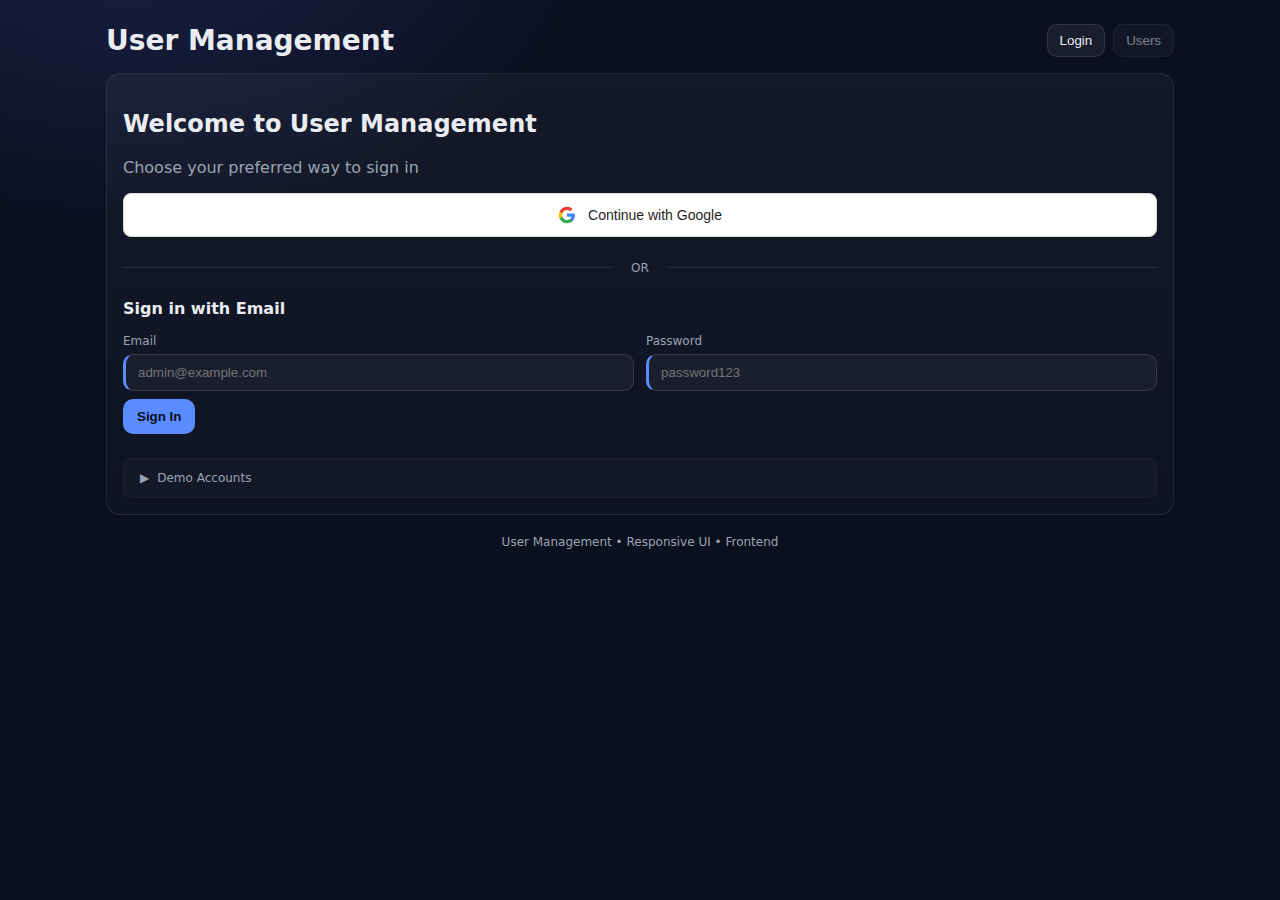
<file: index.html>
<!DOCTYPE html>
<html lang="en">
<head>
  <meta charset="UTF-8" />
  <meta name="viewport" content="width=device-width, initial-scale=1.0" />
  <title>User Management UI</title>
  <link rel="stylesheet" href="./css/styles.css?v=2" />
  <!-- Google OAuth SDK -->
  <script src="https://accounts.google.com/gsi/client" async defer></script>
</head>
<body>
  <div class="container">
    <header class="app-header">
      <div class="brand">User Management</div>
      <nav class="nav">
        <button class="nav-btn" data-view="login">Login</button>
        <button class="nav-btn" data-view="users" disabled>Users</button>
      </nav>
    </header>

    <main>
      <!-- Login View -->
      <section id="view-login" class="view active">
        <div class="card">
          <h2>Welcome to User Management</h2>
          <p class="muted">Choose your preferred way to sign in</p>
          
          <!-- Google Login Section -->
          <div class="login-option">
            <div class="google-login-container">
              <button id="btnGoogleLogin" class="btn-google">
                <svg class="google-icon" viewBox="0 0 24 24" width="18" height="18">
                  <path fill="#4285F4" d="M22.56 12.25c0-.78-.07-1.53-.2-2.25H12v4.26h5.92c-.26 1.37-1.04 2.53-2.21 3.31v2.77h3.57c2.08-1.92 3.28-4.74 3.28-8.09z"/>
                  <path fill="#34A853" d="M12 23c2.97 0 5.46-.98 7.28-2.66l-3.57-2.77c-.98.66-2.23 1.06-3.71 1.06-2.86 0-5.29-1.93-6.16-4.53H2.18v2.84C3.99 20.53 7.7 23 12 23z"/>
                  <path fill="#FBBC05" d="M5.84 14.09c-.22-.66-.35-1.36-.35-2.09s.13-1.43.35-2.09V7.07H2.18C1.43 8.55 1 10.22 1 12s.43 3.45 1.18 4.93l2.85-2.22.81-.62z"/>
                  <path fill="#EA4335" d="M12 5.38c1.62 0 3.06.56 4.21 1.64l3.15-3.15C17.45 2.09 14.97 1 12 1 7.7 1 3.99 3.47 2.18 7.07l3.66 2.84c.87-2.6 3.3-4.53 6.16-4.53z"/>
                </svg>
                Continue with Google
              </button>
              <div id="googleLoginMsg" class="muted"></div>
            </div>
          </div>

          <!-- Divider -->
          <div class="login-divider">
            <div class="divider-line"></div>
            <span class="divider-text">OR</span>
            <div class="divider-line"></div>
          </div>

          <!-- Email/Password Login Section -->
          <div class="login-option">
            <h3 class="login-subtitle">Sign in with Email</h3>
          <div class="grid two">
            <label>
              <span>Email</span>
              <input id="login_email" type="email" placeholder="admin@example.com" required />
            </label>
            <label>
              <span>Password</span>
              <input id="login_password" type="password" placeholder="password123" required />
            </label>
          </div>
          <div class="row">
              <button id="btnLogin" class="btn">Sign In</button>
            </div>
            <div id="loginMsg" class="muted"></div>
          </div>
          
          <!-- Demo Accounts (moved to bottom and made smaller) -->
          <div class="demo-accounts">
            <details class="demo-details">
              <summary class="demo-summary">Demo Accounts</summary>
              <div class="demo-content">
                <p><strong>Admin:</strong> admin@example.com / password123</p>
                <p><strong>User:</strong> john@example.com / password123</p>
              </div>
            </details>
          </div>
        </div>
      </section>

      <!-- Users List View -->
      <section id="view-users" class="view">
        <div class="toolbar">
          <div class="title">
            Users
            <div class="user-info" style="font-size: 12px; color: var(--muted); font-weight: normal;">
              Logged in as: <span class="user-display">Loading...</span>
            </div>
          </div>
          <div class="actions">
            <button id="btnAddUser" class="btn success admin-only">Add User</button>
            <button id="btnRefresh" class="btn secondary">Refresh</button>
            <button id="btnLogout" class="btn danger">Logout</button>
          </div>
        </div>
        <div class="card">
          <div class="grid two">
            <label>
              <span>Search</span>
              <input id="search_input" placeholder="name or email" />
            </label>
            <label>
              <span>Status</span>
              <select id="status_filter">
                <option value="">All</option>
                <option value="ACTIVE">ACTIVE</option>
                <option value="INACTIVE">INACTIVE</option>
                <option value="SUSPENDED">SUSPENDED</option>
              </select>
            </label>
          </div>
          <div class="row">
            <button id="btnSearch" class="btn">Search</button>
            <button id="btnTestAPI" class="btn secondary">Test API</button>
          </div>
        </div>

        <div class="card" style="overflow:auto">
          <table class="table">
            <thead>
              <tr>
                <th>ID</th>
                <th>Username</th>
                <th>Email</th>
                <th>Role</th>
                <th>Status</th>
                <th style="width: 200px;">Actions</th>
              </tr>
            </thead>
            <tbody id="users_table"></tbody>
          </table>
        </div>

        <div id="user_details" class="card hidden"></div>
      </section>

      <!-- Add User Modal -->
      <section id="view-add-user" class="view modal">
        <div class="modal-content">
          <div class="modal-header">
            <h2>Add New User</h2>
            <button id="btnCloseModal" class="btn-close">&times;</button>
          </div>
          <div class="card">
            <div class="grid two">
              <label>
                <span>Username *</span>
                <input id="new_username" type="text" placeholder="john_doe" required />
              </label>
              <label>
                <span>Email *</span>
                <input id="new_email" type="email" placeholder="john@example.com" required />
              </label>
              <label>
                <span>First Name *</span>
                <input id="new_firstName" type="text" placeholder="John" required />
              </label>
              <label>
                <span>Last Name *</span>
                <input id="new_lastName" type="text" placeholder="Doe" required />
              </label>
              <label>
                <span>Phone</span>
                <input id="new_phone" type="text" placeholder="+1-555-123-4567" />
              </label>
              <label>
                <span>Role *</span>
                <select id="new_role" required>
                  <option value="USER">User</option>
                  <option value="ADMIN">Admin</option>
                </select>
              </label>
              <label style="grid-column: 1 / -1;">
                <span>Password *</span>
                <input id="new_password" type="password" placeholder="Enter password" required />
              </label>
            </div>
            <div class="row">
              <button id="btnCreateUser" class="btn">Create User</button>
              <button id="btnCancelCreate" class="btn secondary">Cancel</button>
            </div>
            <div id="createUserMsg" class="muted"></div>
          </div>
        </div>
      </section>
    </main>

    <footer class="footer">User Management • Responsive UI • Frontend</footer>
  </div>

  <script src="./js/config.js"></script>
  <script src="./js/app.js?v=4" defer></script>
</body>
</html>
</file>
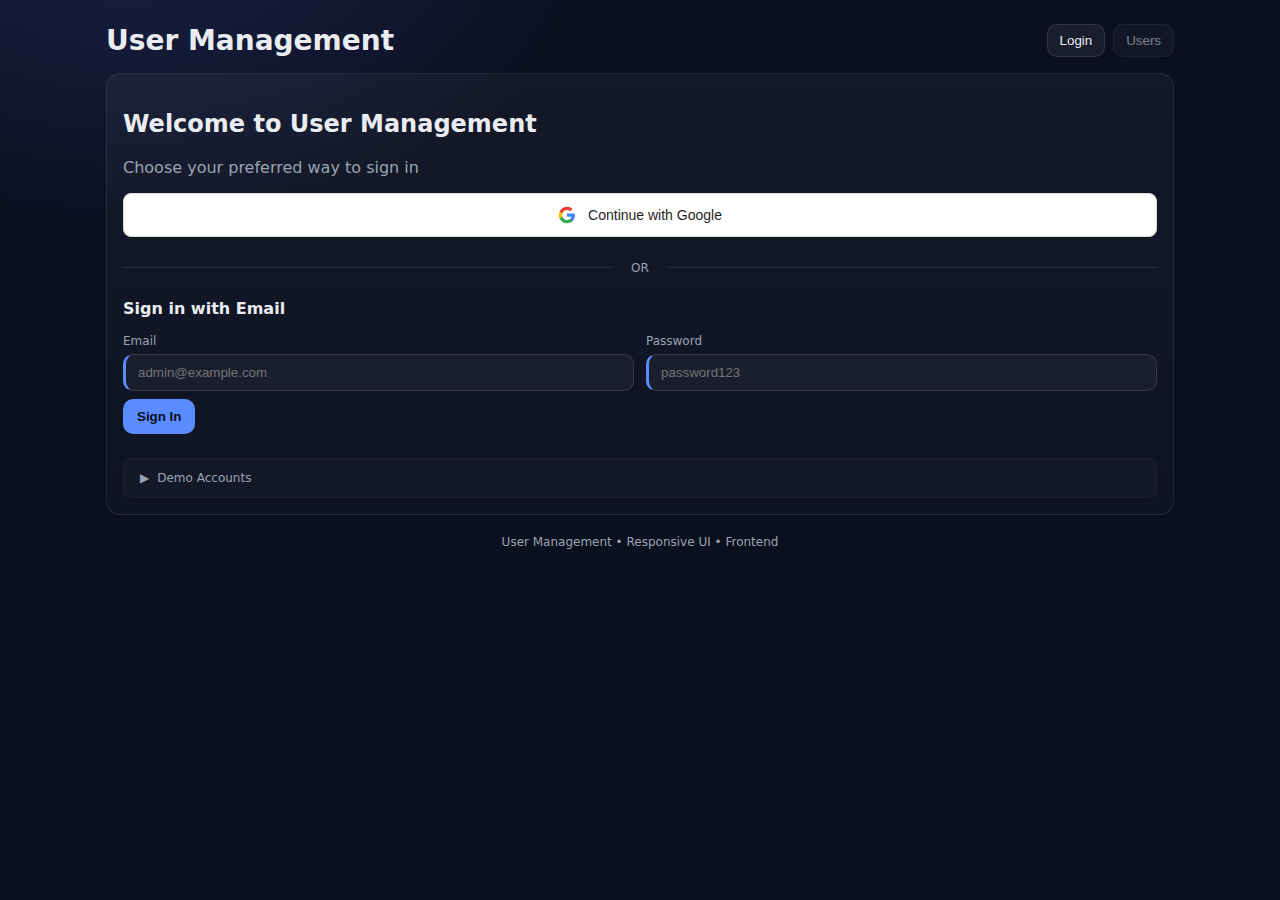
<file: frontend/src/public/index.html>
<!DOCTYPE html>
<html lang="en">
<head>
  <meta charset="UTF-8" />
  <meta name="viewport" content="width=device-width, initial-scale=1.0" />
  <title>User Management UI</title>
  <link rel="stylesheet" href="./css/styles.css?v=2" />
  <!-- Google OAuth SDK -->
  <script src="https://accounts.google.com/gsi/client" async defer></script>
</head>
<body>
  <div class="container">
    <header class="app-header">
      <div class="brand">User Management</div>
      <nav class="nav">
        <button class="nav-btn" data-view="login">Login</button>
        <button class="nav-btn" data-view="users" disabled>Users</button>
      </nav>
    </header>

    <main>
      <!-- Login View -->
      <section id="view-login" class="view active">
        <div class="card">
          <h2>Welcome to User Management</h2>
          <p class="muted">Choose your preferred way to sign in</p>
          
          <!-- Google Login Section -->
          <div class="login-option">
            <div class="google-login-container">
              <button id="btnGoogleLogin" class="btn-google">
                <svg class="google-icon" viewBox="0 0 24 24" width="18" height="18">
                  <path fill="#4285F4" d="M22.56 12.25c0-.78-.07-1.53-.2-2.25H12v4.26h5.92c-.26 1.37-1.04 2.53-2.21 3.31v2.77h3.57c2.08-1.92 3.28-4.74 3.28-8.09z"/>
                  <path fill="#34A853" d="M12 23c2.97 0 5.46-.98 7.28-2.66l-3.57-2.77c-.98.66-2.23 1.06-3.71 1.06-2.86 0-5.29-1.93-6.16-4.53H2.18v2.84C3.99 20.53 7.7 23 12 23z"/>
                  <path fill="#FBBC05" d="M5.84 14.09c-.22-.66-.35-1.36-.35-2.09s.13-1.43.35-2.09V7.07H2.18C1.43 8.55 1 10.22 1 12s.43 3.45 1.18 4.93l2.85-2.22.81-.62z"/>
                  <path fill="#EA4335" d="M12 5.38c1.62 0 3.06.56 4.21 1.64l3.15-3.15C17.45 2.09 14.97 1 12 1 7.7 1 3.99 3.47 2.18 7.07l3.66 2.84c.87-2.6 3.3-4.53 6.16-4.53z"/>
                </svg>
                Continue with Google
              </button>
              <div id="googleLoginMsg" class="muted"></div>
            </div>
          </div>

          <!-- Divider -->
          <div class="login-divider">
            <div class="divider-line"></div>
            <span class="divider-text">OR</span>
            <div class="divider-line"></div>
          </div>

          <!-- Email/Password Login Section -->
          <div class="login-option">
            <h3 class="login-subtitle">Sign in with Email</h3>
            <div class="grid two">
              <label>
                <span>Email</span>
                <input id="login_email" type="email" placeholder="admin@example.com" required />
              </label>
              <label>
                <span>Password</span>
                <input id="login_password" type="password" placeholder="password123" required />
              </label>
            </div>
            <div class="row">
              <button id="btnLogin" class="btn">Sign In</button>
            </div>
            <div id="loginMsg" class="muted"></div>
          </div>
          
          <!-- Demo Accounts (moved to bottom and made smaller) -->
          <div class="demo-accounts">
            <details class="demo-details">
              <summary class="demo-summary">Demo Accounts</summary>
              <div class="demo-content">
                <p><strong>Admin:</strong> admin@example.com / password123</p>
                <p><strong>User:</strong> john@example.com / password123</p>
              </div>
            </details>
          </div>
        </div>
      </section>

      <!-- Users List View -->
      <section id="view-users" class="view">
        <div class="toolbar">
          <div class="title">
            Users
            <div class="user-info" style="font-size: 12px; color: var(--muted); font-weight: normal;">
              Logged in as: <span class="user-display">Loading...</span>
            </div>
          </div>
          <div class="actions">
            <button id="btnAddUser" class="btn success admin-only">Add User</button>
            <button id="btnRefresh" class="btn secondary">Refresh</button>
            <button id="btnLogout" class="btn danger">Logout</button>
          </div>
        </div>
        <div class="card">
          <div class="grid two">
            <label>
              <span>Search</span>
              <input id="search_input" placeholder="name or email" />
            </label>
            <label>
              <span>Status</span>
              <select id="status_filter">
                <option value="">All</option>
                <option value="ACTIVE">ACTIVE</option>
                <option value="INACTIVE">INACTIVE</option>
                <option value="SUSPENDED">SUSPENDED</option>
              </select>
            </label>
          </div>
          <div class="row">
            <button id="btnSearch" class="btn">Search</button>
            <button id="btnTestAPI" class="btn secondary">Test API</button>
          </div>
        </div>

        <div class="card" style="overflow:auto">
          <table class="table">
            <thead>
              <tr>
                <th>ID</th>
                <th>Username</th>
                <th>Email</th>
                <th>Role</th>
                <th>Status</th>
                <th style="width: 200px;">Actions</th>
              </tr>
            </thead>
            <tbody id="users_table"></tbody>
          </table>
        </div>

        <div id="user_details" class="card hidden"></div>
      </section>

      <!-- Add User Modal -->
      <section id="view-add-user" class="view modal">
        <div class="modal-content">
          <div class="modal-header">
            <h2>Add New User</h2>
            <button id="btnCloseModal" class="btn-close">&times;</button>
          </div>
          <div class="card">
            <div class="grid two">
              <label>
                <span>Username *</span>
                <input id="new_username" type="text" placeholder="john_doe" required />
              </label>
              <label>
                <span>Email *</span>
                <input id="new_email" type="email" placeholder="john@example.com" required />
              </label>
              <label>
                <span>First Name *</span>
                <input id="new_firstName" type="text" placeholder="John" required />
              </label>
              <label>
                <span>Last Name *</span>
                <input id="new_lastName" type="text" placeholder="Doe" required />
              </label>
              <label>
                <span>Phone</span>
                <input id="new_phone" type="text" placeholder="+1-555-123-4567" />
              </label>
              <label>
                <span>Role *</span>
                <select id="new_role" required>
                  <option value="USER">User</option>
                  <option value="ADMIN">Admin</option>
                </select>
              </label>
              <label style="grid-column: 1 / -1;">
                <span>Password *</span>
                <input id="new_password" type="password" placeholder="Enter password" required />
              </label>
            </div>
            <div class="row">
              <button id="btnCreateUser" class="btn">Create User</button>
              <button id="btnCancelCreate" class="btn secondary">Cancel</button>
            </div>
            <div id="createUserMsg" class="muted"></div>
          </div>
        </div>
      </section>
    </main>

    <footer class="footer">User Management • Responsive UI • Frontend</footer>
  </div>

  <script src="./js/app.js?v=3" defer></script>
</body>
</html>
</file>
<file: css/styles.css>
:root{
  --bg:#0b1020; --panel:#121833; --text:#e9ecf1; --muted:#9aa3b2; --accent:#5b8cff; --danger:#ff5b6e; --ok:#31d0aa;
}
*{box-sizing:border-box}
html,body{margin:0;padding:0;height:100%}
body{
  font-family:system-ui,-apple-system,Segoe UI,Roboto,Helvetica,Arial,sans-serif;
  background: radial-gradient(1200px 800px at 10% -10%, #1a2247 0%, #0b1020 40%),
             radial-gradient(1000px 600px at 120% 10%, #12204d 0%, rgba(11,16,32,0) 60%), var(--bg);
  color:var(--text);
}
.container{max-width:1100px;margin:0 auto;padding:24px 16px;}
.app-header{display:flex;align-items:center;justify-content:space-between;margin-bottom:16px}
.brand{font-weight:800;font-size:clamp(18px,3vw,28px)}
.nav{display:flex;gap:8px}
.nav-btn{background:rgba(255,255,255,.06);color:var(--text);border:1px solid rgba(255,255,255,.1);padding:8px 12px;border-radius:10px;cursor:pointer}
.nav-btn[disabled]{opacity:.5;cursor:not-allowed}

.view{display:none}
.view.active{display:block}
.card{background:linear-gradient(180deg, rgba(255,255,255,.04), rgba(255,255,255,.02));border:1px solid rgba(255,255,255,.08);border-radius:14px;padding:16px;margin-bottom:16px}
.grid{display:grid;gap:12px}
.grid.two{grid-template-columns:1fr}
@media(min-width:680px){.grid.two{grid-template-columns:1fr 1fr}}
.row{display:flex;gap:10px;margin-top:8px}

label{display:flex;flex-direction:column;gap:6px;font-size:12px;color:var(--muted)}
label span:after{content:"";color:var(--danger)}
label span[data-required="true"]:after{content:" *"}
input,select{background:rgba(255,255,255,.04);color:var(--text);border:1px solid rgba(255,255,255,.12);border-radius:10px;padding:10px 12px;outline:none}
input:focus,select:focus{border-color:var(--accent)}
input[required],select[required]{border-left:3px solid var(--accent)}

.btn{background:var(--accent);color:#0b1020;border:0;border-radius:10px;padding:10px 14px;font-weight:700;cursor:pointer;transition:all 0.2s}
.btn:hover{opacity:0.9;transform:translateY(-1px)}
.btn:disabled{opacity:0.6;cursor:not-allowed;transform:none}
.btn.secondary{background:rgba(255,255,255,.06);color:var(--text);border:1px solid rgba(255,255,255,.12)}
.btn.secondary:hover{background:rgba(255,255,255,.1)}
.btn.danger{background:var(--danger);color:#fff}
.btn.danger:hover{background:#e54756}
.btn.success{background:var(--ok);color:#0b1020;font-weight:700}
.btn.success:hover{background:#28c49a}

.table{width:100%;border-collapse:collapse;font-size:14px}
.table th,.table td{padding:10px 8px;border-bottom:1px solid rgba(255,255,255,.08);text-align:left}
.table th{color:var(--muted);font-weight:600}

.muted{color:var(--muted)}
.hidden{display:none}
.footer{text-align:center;color:var(--muted);font-size:12px;margin-top:20px}

/* Modal Styles */
.modal{position:fixed;top:0;left:0;width:100%;height:100%;background:rgba(0,0,0,.8);display:none;align-items:center;justify-content:center;z-index:1000;backdrop-filter:blur(4px)}
.modal.active{display:flex}
.modal-content{background:var(--panel);border:1px solid rgba(255,255,255,.15);border-radius:14px;padding:0;max-width:600px;width:90%;max-height:90vh;overflow-y:auto;box-shadow:0 20px 60px rgba(0,0,0,.5)}
.modal-header{display:flex;justify-content:space-between;align-items:center;padding:16px 20px;border-bottom:1px solid rgba(255,255,255,.08);background:rgba(255,255,255,.02)}
.modal-header h2{margin:0;font-size:18px;color:var(--text)}
.btn-close{background:none;border:none;color:var(--muted);font-size:24px;cursor:pointer;padding:4px;width:32px;height:32px;display:flex;align-items:center;justify-content:center;border-radius:6px;transition:all 0.2s}
.btn-close:hover{color:var(--text);background:rgba(255,255,255,.1)}
.modal .card{margin:16px 20px 20px}

/* Role-based visibility */
.admin-only{display:none !important}
.user-role-admin .admin-only{display:inline-block !important}

/* Login Page Styles */
.login-option{margin-bottom: 24px}
.login-subtitle{margin: 0 0 16px 0; font-size: 16px; color: var(--text); font-weight: 600}

/* Google Login Button */
.btn-google{
  display: flex;
  align-items: center;
  justify-content: center;
  gap: 12px;
  width: 100%;
  padding: 12px 20px;
  background: #ffffff;
  color: #1f1f1f;
  border: 1px solid #dadce0;
  border-radius: 8px;
  font-size: 14px;
  font-weight: 500;
  cursor: pointer;
  transition: all 0.2s ease;
  text-decoration: none;
}

.btn-google:hover{
  background: #f8f9fa;
  border-color: #c1c7cd;
  box-shadow: 0 1px 3px rgba(0,0,0,0.1);
}

.btn-google:active{
  background: #f1f3f4;
  transform: translateY(1px);
}

/* Google Sign-In button container */
#google-signin-button{
  width: 100%;
  margin-bottom: 20px;
  display: flex;
  justify-content: center;
}

#google-signin-button > div{
  width: 100% !important;
  max-width: 400px;
}

.google-icon{
  flex-shrink: 0;
}

/* Login Divider */
.login-divider{
  display: flex;
  align-items: center;
  margin: 24px 0;
  gap: 16px;
}

.divider-line{
  flex: 1;
  height: 1px;
  background: rgba(255,255,255,0.12);
}

.divider-text{
  color: var(--muted);
  font-size: 12px;
  font-weight: 500;
  padding: 0 4px;
}

/* Demo Accounts - Collapsible */
.demo-accounts{
  margin-top: 24px;
  padding: 0;
}

.demo-details{
  border: 1px solid rgba(255,255,255,0.06);
  border-radius: 8px;
  overflow: hidden;
}

.demo-summary{
  padding: 12px 16px;
  background: rgba(255,255,255,0.02);
  color: var(--muted);
  font-size: 12px;
  font-weight: 500;
  cursor: pointer;
  user-select: none;
  list-style: none;
  outline: none;
}

.demo-summary::-webkit-details-marker{
  display: none;
}

.demo-summary::before{
  content: "▶";
  margin-right: 8px;
  transition: transform 0.2s;
}

.demo-details[open] .demo-summary::before{
  transform: rotate(90deg);
}

.demo-summary:hover{
  background: rgba(255,255,255,0.04);
}

.demo-content{
  padding: 12px 16px;
  background: rgba(255,255,255,0.01);
  border-top: 1px solid rgba(255,255,255,0.06);
}

.demo-content p{
  margin: 4px 0;
  font-size: 11px;
  color: var(--muted);
}

/* Google Login Container */
.google-login-container{
  text-align: center;
}

#googleLoginMsg{
  margin-top: 8px;
  font-size: 12px;
}
</file>
<file: frontend/src/public/css/styles.css>
:root{
  --bg:#0b1020; --panel:#121833; --text:#e9ecf1; --muted:#9aa3b2; --accent:#5b8cff; --danger:#ff5b6e; --ok:#31d0aa;
}
*{box-sizing:border-box}
html,body{margin:0;padding:0;height:100%}
body{
  font-family:system-ui,-apple-system,Segoe UI,Roboto,Helvetica,Arial,sans-serif;
  background: radial-gradient(1200px 800px at 10% -10%, #1a2247 0%, #0b1020 40%),
             radial-gradient(1000px 600px at 120% 10%, #12204d 0%, rgba(11,16,32,0) 60%), var(--bg);
  color:var(--text);
}
.container{max-width:1100px;margin:0 auto;padding:24px 16px;}
.app-header{display:flex;align-items:center;justify-content:space-between;margin-bottom:16px}
.brand{font-weight:800;font-size:clamp(18px,3vw,28px)}
.nav{display:flex;gap:8px}
.nav-btn{background:rgba(255,255,255,.06);color:var(--text);border:1px solid rgba(255,255,255,.1);padding:8px 12px;border-radius:10px;cursor:pointer}
.nav-btn[disabled]{opacity:.5;cursor:not-allowed}

.view{display:none}
.view.active{display:block}
.card{background:linear-gradient(180deg, rgba(255,255,255,.04), rgba(255,255,255,.02));border:1px solid rgba(255,255,255,.08);border-radius:14px;padding:16px;margin-bottom:16px}
.grid{display:grid;gap:12px}
.grid.two{grid-template-columns:1fr}
@media(min-width:680px){.grid.two{grid-template-columns:1fr 1fr}}
.row{display:flex;gap:10px;margin-top:8px}

label{display:flex;flex-direction:column;gap:6px;font-size:12px;color:var(--muted)}
label span:after{content:"";color:var(--danger)}
label span[data-required="true"]:after{content:" *"}
input,select{background:rgba(255,255,255,.04);color:var(--text);border:1px solid rgba(255,255,255,.12);border-radius:10px;padding:10px 12px;outline:none}
input:focus,select:focus{border-color:var(--accent)}
input[required],select[required]{border-left:3px solid var(--accent)}

.btn{background:var(--accent);color:#0b1020;border:0;border-radius:10px;padding:10px 14px;font-weight:700;cursor:pointer;transition:all 0.2s}
.btn:hover{opacity:0.9;transform:translateY(-1px)}
.btn:disabled{opacity:0.6;cursor:not-allowed;transform:none}
.btn.secondary{background:rgba(255,255,255,.06);color:var(--text);border:1px solid rgba(255,255,255,.12)}
.btn.secondary:hover{background:rgba(255,255,255,.1)}
.btn.danger{background:var(--danger);color:#fff}
.btn.danger:hover{background:#e54756}
.btn.success{background:var(--ok);color:#0b1020;font-weight:700}
.btn.success:hover{background:#28c49a}

.table{width:100%;border-collapse:collapse;font-size:14px}
.table th,.table td{padding:10px 8px;border-bottom:1px solid rgba(255,255,255,.08);text-align:left}
.table th{color:var(--muted);font-weight:600}

.muted{color:var(--muted)}
.hidden{display:none}
.footer{text-align:center;color:var(--muted);font-size:12px;margin-top:20px}

/* Modal Styles */
.modal{position:fixed;top:0;left:0;width:100%;height:100%;background:rgba(0,0,0,.8);display:none;align-items:center;justify-content:center;z-index:1000;backdrop-filter:blur(4px)}
.modal.active{display:flex}
.modal-content{background:var(--panel);border:1px solid rgba(255,255,255,.15);border-radius:14px;padding:0;max-width:600px;width:90%;max-height:90vh;overflow-y:auto;box-shadow:0 20px 60px rgba(0,0,0,.5)}
.modal-header{display:flex;justify-content:space-between;align-items:center;padding:16px 20px;border-bottom:1px solid rgba(255,255,255,.08);background:rgba(255,255,255,.02)}
.modal-header h2{margin:0;font-size:18px;color:var(--text)}
.btn-close{background:none;border:none;color:var(--muted);font-size:24px;cursor:pointer;padding:4px;width:32px;height:32px;display:flex;align-items:center;justify-content:center;border-radius:6px;transition:all 0.2s}
.btn-close:hover{color:var(--text);background:rgba(255,255,255,.1)}
.modal .card{margin:16px 20px 20px}

/* Role-based visibility */
.admin-only{display:none !important}
.user-role-admin .admin-only{display:inline-block !important}

/* Login Page Styles */
.login-option{margin-bottom: 24px}
.login-subtitle{margin: 0 0 16px 0; font-size: 16px; color: var(--text); font-weight: 600}

/* Google Login Button */
.btn-google{
  display: flex;
  align-items: center;
  justify-content: center;
  gap: 12px;
  width: 100%;
  padding: 12px 20px;
  background: #ffffff;
  color: #1f1f1f;
  border: 1px solid #dadce0;
  border-radius: 8px;
  font-size: 14px;
  font-weight: 500;
  cursor: pointer;
  transition: all 0.2s ease;
  text-decoration: none;
}

.btn-google:hover{
  background: #f8f9fa;
  border-color: #c1c7cd;
  box-shadow: 0 1px 3px rgba(0,0,0,0.1);
}

.btn-google:active{
  background: #f1f3f4;
  transform: translateY(1px);
}

/* Google Sign-In button container */
#google-signin-button{
  width: 100%;
  margin-bottom: 20px;
  display: flex;
  justify-content: center;
}

#google-signin-button > div{
  width: 100% !important;
  max-width: 400px;
}

.google-icon{
  flex-shrink: 0;
}

/* Login Divider */
.login-divider{
  display: flex;
  align-items: center;
  margin: 24px 0;
  gap: 16px;
}

.divider-line{
  flex: 1;
  height: 1px;
  background: rgba(255,255,255,0.12);
}

.divider-text{
  color: var(--muted);
  font-size: 12px;
  font-weight: 500;
  padding: 0 4px;
}

/* Demo Accounts - Collapsible */
.demo-accounts{
  margin-top: 24px;
  padding: 0;
}

.demo-details{
  border: 1px solid rgba(255,255,255,0.06);
  border-radius: 8px;
  overflow: hidden;
}

.demo-summary{
  padding: 12px 16px;
  background: rgba(255,255,255,0.02);
  color: var(--muted);
  font-size: 12px;
  font-weight: 500;
  cursor: pointer;
  user-select: none;
  list-style: none;
  outline: none;
}

.demo-summary::-webkit-details-marker{
  display: none;
}

.demo-summary::before{
  content: "▶";
  margin-right: 8px;
  transition: transform 0.2s;
}

.demo-details[open] .demo-summary::before{
  transform: rotate(90deg);
}

.demo-summary:hover{
  background: rgba(255,255,255,0.04);
}

.demo-content{
  padding: 12px 16px;
  background: rgba(255,255,255,0.01);
  border-top: 1px solid rgba(255,255,255,0.06);
}

.demo-content p{
  margin: 4px 0;
  font-size: 11px;
  color: var(--muted);
}

/* Google Login Container */
.google-login-container{
  text-align: center;
}

#googleLoginMsg{
  margin-top: 8px;
  font-size: 12px;
}
</file>
